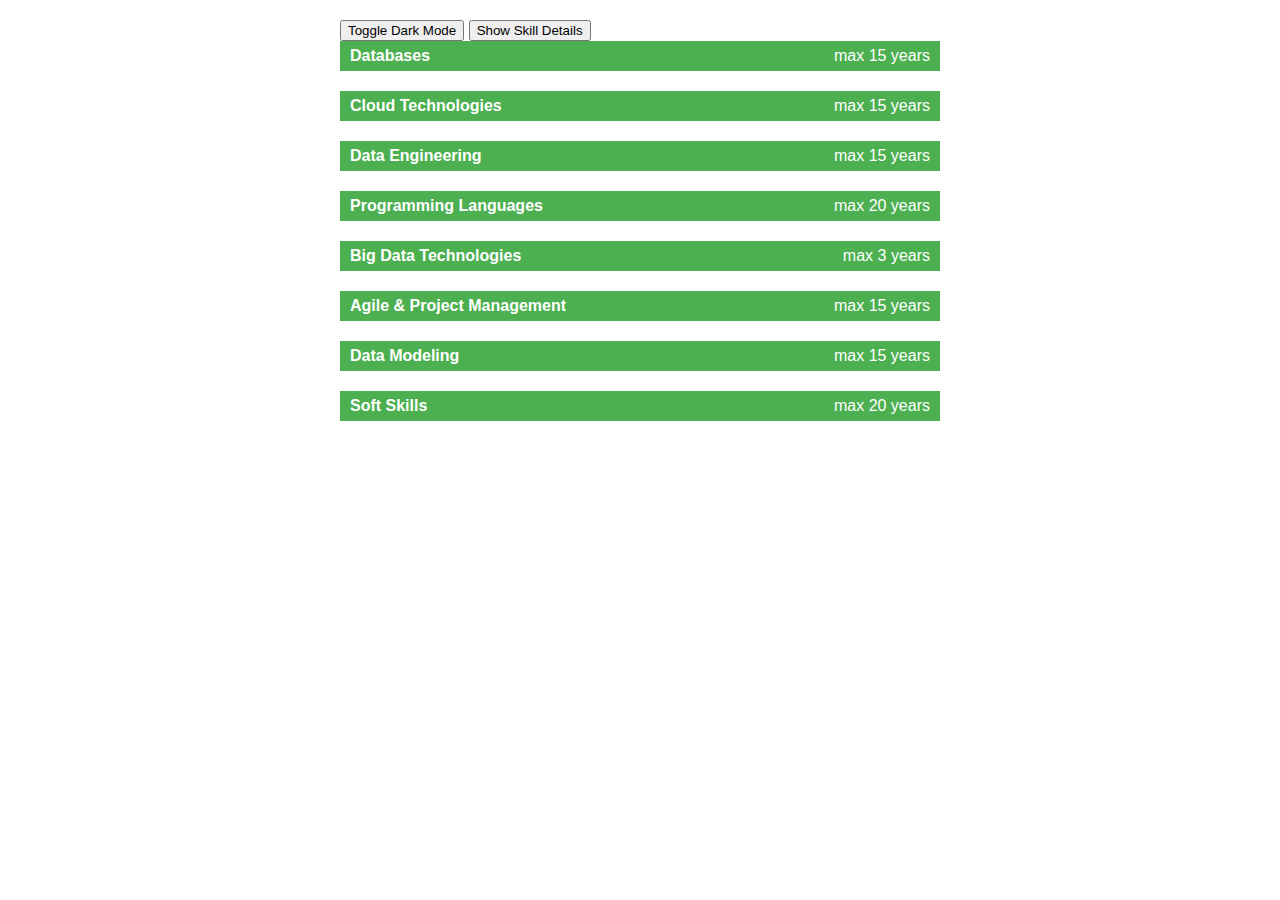
<file: index.html>
<!DOCTYPE html>
<html lang="en">
<head>
    <meta charset="UTF-8">
    <meta name="viewport" content="width=device-width, initial-scale=1.0">
    <title>Skills Matrix</title>
    <link rel="stylesheet" href="skills.css">
    <script defer src="skills.js"></script>
</head>
<body>
    <div class="controls">
        <button id="dark-mode-toggle">Toggle Dark Mode</button>
        <button id="show-details-toggle">Toggle Show Details</button>
    </div>
    <div id="skills-container"></div>
</body>
</html>
</file>
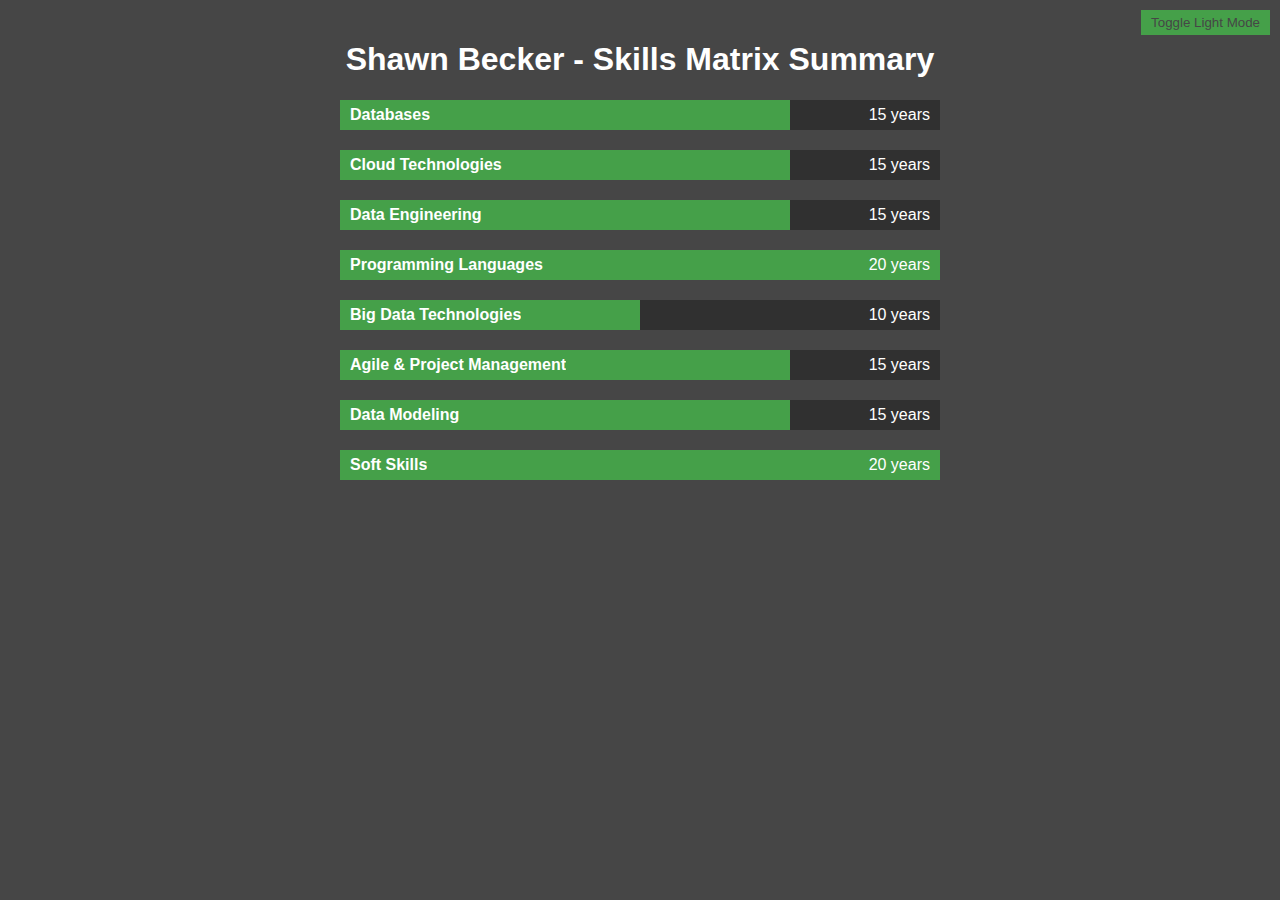
<file: static/Shawn Becker - Skills Matrix Summary Only compressed.html>
<!DOCTYPE html><html lang="en" class="dark-mode"><head> <meta charset="UTF-8"> <meta name="viewport" content="width=device-width, initial-scale=1.0"> <title>Shawn Becker - Skills Matrix Summary</title> <style> :root { --bg-color: #ffffff; --text-color: #333333; --bar-bg-color: #e0e0e0; --bar-fill-color: #4CAF50; } .dark-mode { --bg-color: #464646; --text-color: #ffffff; --bar-bg-color: #303030; --bar-fill-color: #45a049; } body { font-family: Arial, sans-serif; max-width: 600px; margin: 0 auto; padding: 20px; background-color: var(--bg-color); color: var(--text-color); } h1 { text-align: center; } .skill-category { margin-bottom: 20px; position: relative; } .skill-name { position: absolute; left: 10px; top: 50%; transform: translateY(-50%); z-index: 1; color: white; font-weight: bold; white-space: nowrap; overflow: hidden; text-overflow: ellipsis; max-width: calc(100% - 70px); } .skill-bar { width: 100%; height: 30px; background-color: var(--bar-bg-color); position: relative; } .skill-fill { height: 100%; background-color: var(--bar-fill-color); } .skill-years { position: absolute; right: 10px; top: 50%; transform: translateY(-50%); } .skill-details { display: none; margin-top: 5px; } ul { margin-top: 5px; margin-bottom: 0; padding-left: 20px; } .toggle-button { position: fixed; padding: 5px 10px; background-color: var(--bar-fill-color); color: var(--bg-color); border: none; cursor: pointer; } #mode-toggle { top: 10px; right: 10px; } #details-toggle { top: 50px; right: 10px; } </style></head><body> <button id="mode-toggle" class="toggle-button">Toggle Light Mode</button> <h1>Shawn Becker - Skills Matrix Summary</h1> <div id="skills-container"> <div class="skill-category"> <div class="skill-bar"> <div class="skill-fill" style="width: 75%;"></div> <span class="skill-name">Databases</span> <span class="skill-years">15 years</span> </div> </div> <div class="skill-category"> <div class="skill-bar"> <div class="skill-fill" style="width: 75%;"></div> <span class="skill-name">Cloud Technologies</span> <span class="skill-years">15 years</span> </div> </div> <div class="skill-category"> <div class="skill-bar"> <div class="skill-fill" style="width: 75%;"></div> <span class="skill-name">Data Engineering</span> <span class="skill-years">15 years</span> </div> </div> <div class="skill-category"> <div class="skill-bar"> <div class="skill-fill" style="width: 100%;"></div> <span class="skill-name">Programming Languages</span> <span class="skill-years">20 years</span> </div> </div> <div class="skill-category"> <div class="skill-bar"> <div class="skill-fill" style="width: 50%;"></div> <span class="skill-name">Big Data Technologies</span> <span class="skill-years">10 years</span> </div> </div> <div class="skill-category"> <div class="skill-bar"> <div class="skill-fill" style="width: 75%;"></div> <span class="skill-name">Agile & Project Management</span> <span class="skill-years">15 years</span> </div> </div> <div class="skill-category"> <div class="skill-bar"> <div class="skill-fill" style="width: 75%;"></div> <span class="skill-name">Data Modeling</span> <span class="skill-years">15 years</span> </div> </div> <div class="skill-category"> <div class="skill-bar"> <div class="skill-fill" style="width: 100%;"></div> <span class="skill-name">Soft Skills</span> <span class="skill-years">20 years</span> </div> </div> </div> <script> const modeToggle = document.getElementById('mode-toggle'); const detailsToggle = document.getElementById('details-toggle'); const body = document.body; const html = document.documentElement; const skillDetails = document.querySelectorAll('.skill-details'); modeToggle.addEventListener('click', () => { html.classList.toggle('dark-mode'); modeToggle.textContent = html.classList.contains('dark-mode') ? 'Toggle Light Mode' : 'Toggle Dark Mode'; }); </script></body></html>
</file>
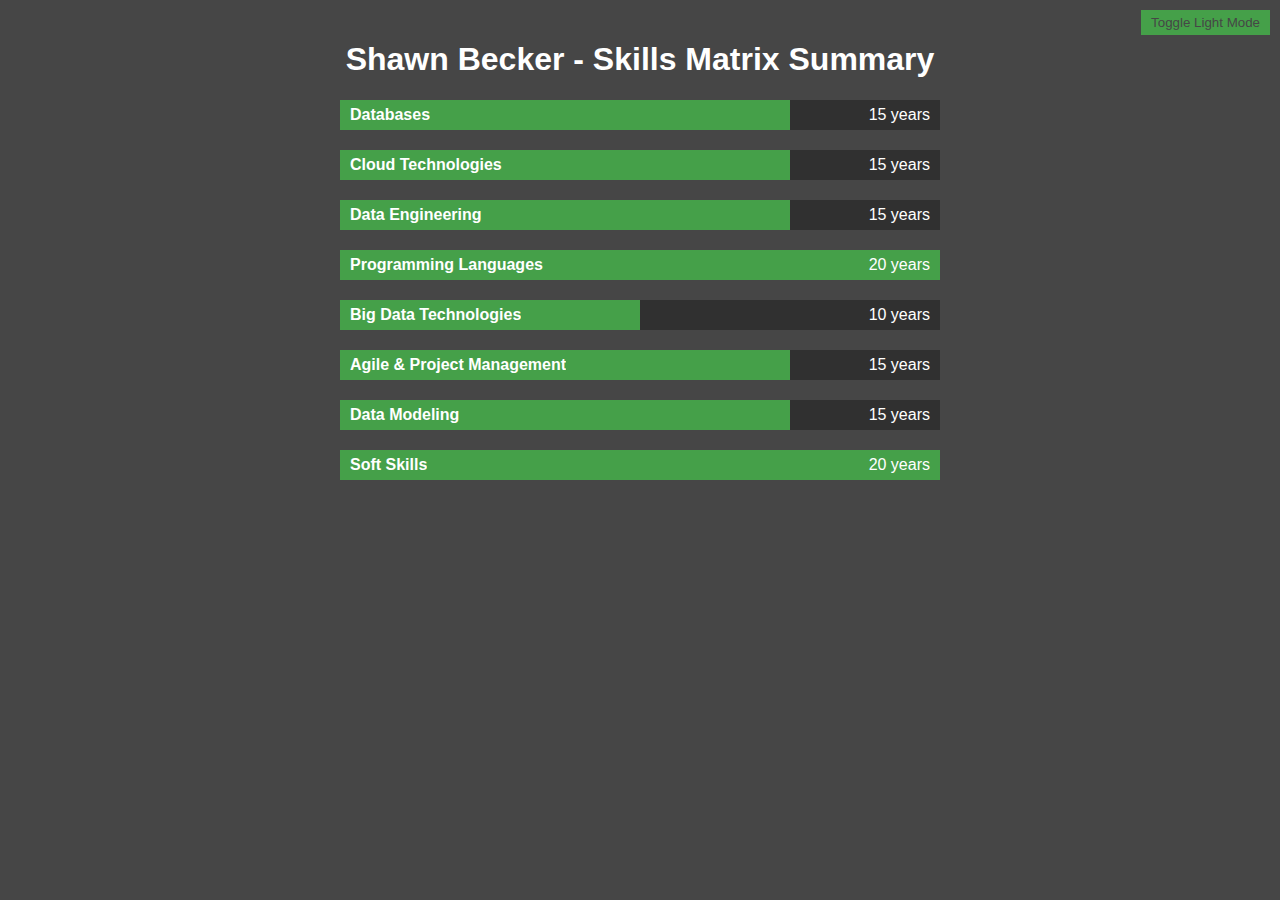
<file: static/Shawn Becker - Skills Matrix Summary Only.html>
<!DOCTYPE html>
<html lang="en" class="dk_md">
<head>
    <meta charset="UTF-8">
    <meta name="viewport" content="width=device-width, initial-scale=1.0">
    <title>Shawn Becker - Skills Matrix Summary</title>
    <style>
        :root {
            --bg-color: #ffffff;
            --text-color: #333333;
            --bar-bg-color: #e0e0e0;
            --bar-fill-color: #4CAF50;
        }
        .dk_md {
            --bg-color: #464646;
            --text-color: #ffffff;
            --bar-bg-color: #303030;
            --bar-fill-color: #45a049;
        }
        body {
            font-family: Arial, sans-serif;
            max-width: 600px;
            margin: 0 auto;
            padding: 20px;
            background-color: var(--bg-color);
            color: var(--text-color);
        }
        h1 {
            text-align: center;
        }
        .k_ctg {
            margin-bottom: 20px;
            position: relative;
        }
        .k_nm {
            position: absolute;
            left: 10px;
            top: 50%;
            transform: translateY(-50%);
            z-index: 1;
            color: white;
            font-weight: bold;
            white-space: nowrap;
            overflow: hidden;
            text-overflow: ellipsis;
            max-width: calc(100% - 70px);
        }
        .k_bar {
            width: 100%;
            height: 30px;
            background-color: var(--bar-bg-color);
            position: relative;
        }
        .k_fl {
            height: 100%;
            background-color: var(--bar-fill-color);
        }
        .k_yr {
            position: absolute;
            right: 10px;
            top: 50%;
            transform: translateY(-50%);
        }
        ul {
            margin-top: 5px;
            margin-bottom: 0;
            padding-left: 20px;
        }
        .tgl-btn {
            position: fixed;
            padding: 5px 10px;
            background-color: var(--bar-fill-color);
            color: var(--bg-color);
            border: none;
            cursor: pointer;
        }
        #md_tgl {
            top: 10px;
            right: 10px;
        }
    </style>
</head>
<body>
    <button id="md_tgl" class="tgl-btn">Toggle Light Mode</button>
    <h1>Shawn Becker - Skills Matrix Summary</h1>
    <div id="k-container">
        <div class="k_ctg">
            <div class="k_bar">
                <div class="k_fl" style="width: 75%;"></div>
                <span class="k_nm">Databases</span>
                <span class="k_yr">15 years</span>
            </div>
        </div>
        <div class="k_ctg">
            <div class="k_bar">
                <div class="k_fl" style="width: 75%;"></div>
                <span class="k_nm">Cloud Technologies</span>
                <span class="k_yr">15 years</span>
            </div>
        </div>
        <div class="k_ctg">
            <div class="k_bar">
                <div class="k_fl" style="width: 75%;"></div>
                <span class="k_nm">Data Engineering</span>
                <span class="k_yr">15 years</span>
            </div>
        </div>
        <div class="k_ctg">
            <div class="k_bar">
                <div class="k_fl" style="width: 100%;"></div>
                <span class="k_nm">Programming Languages</span>
                <span class="k_yr">20 years</span>
            </div>
        </div>
        <div class="k_ctg">
            <div class="k_bar">
                <div class="k_fl" style="width: 50%;"></div>
                <span class="k_nm">Big Data Technologies</span>
                <span class="k_yr">10 years</span>
            </div>
        </div>
        <div class="k_ctg">
            <div class="k_bar">
                <div class="k_fl" style="width: 75%;"></div>
                <span class="k_nm">Agile & Project Management</span>
                <span class="k_yr">15 years</span>
            </div>
        </div>
        <div class="k_ctg">
            <div class="k_bar">
                <div class="k_fl" style="width: 75%;"></div>
                <span class="k_nm">Data Modeling</span>
                <span class="k_yr">15 years</span>
            </div>
        </div>
        <div class="k_ctg">
            <div class="k_bar">
                <div class="k_fl" style="width: 100%;"></div>
                <span class="k_nm">Soft Skills</span>
                <span class="k_yr">20 years</span>
            </div>
        </div>
    </div>
    <script>
        const m_tg = document.getElementById('md_tgl');
        const body = document.body;
        const html = document.documentElement;

        m_tg.addEventListener('click', () => {
            html.classList.toggle('dk_md');
            m_tg.textContent = html.classList.contains('dk_md') ? 'Toggle Light Mode' : 'Toggle Dark Mode';
        });

    </script>
</body>
</html>
</file>
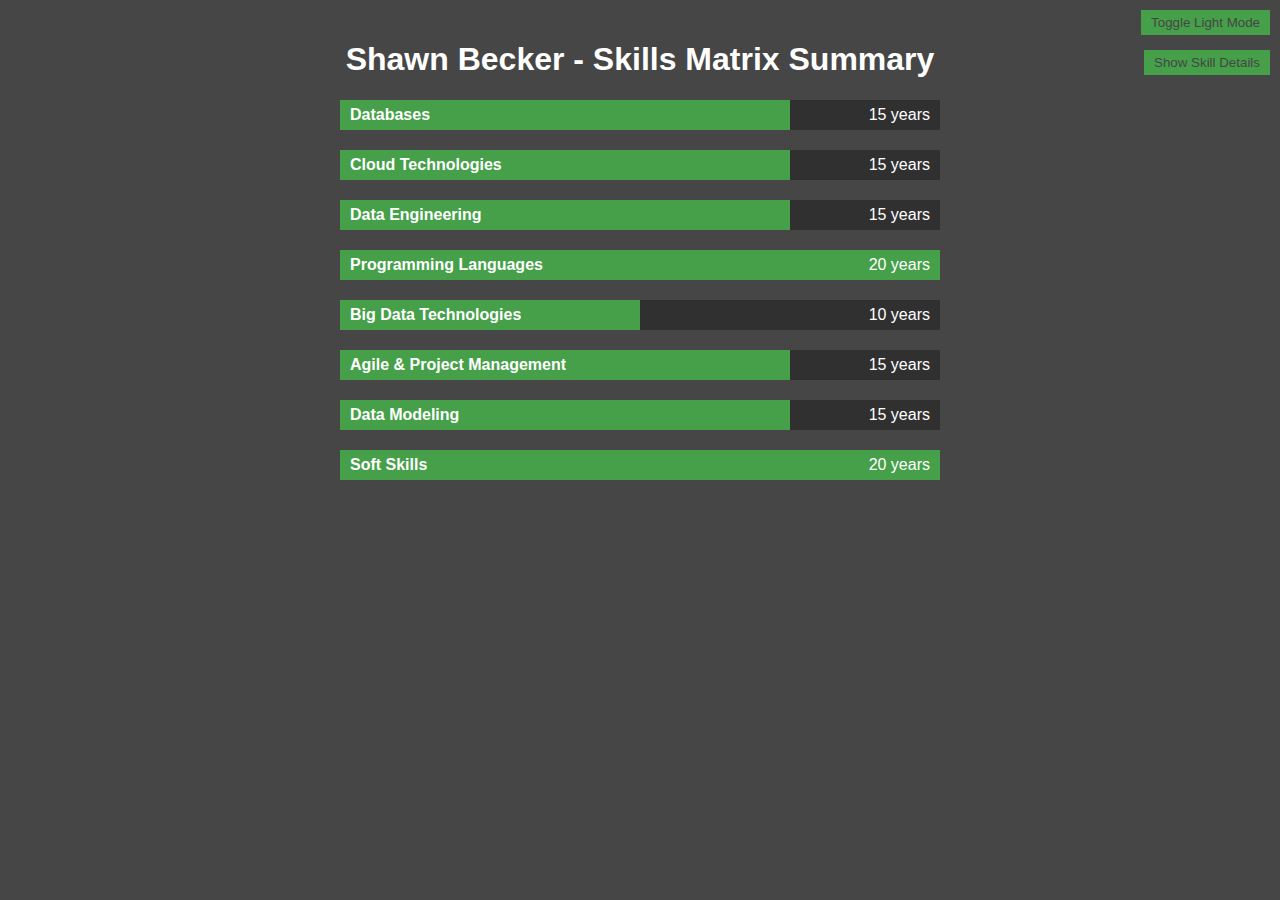
<file: static/Shawn Becker - Skills Matrix Summary.html>
<!DOCTYPE html>
<html lang="en" class="dark-mode">
<!-- https://www.textfixer.com/html/compress-html-compression.php -->

<head>
    <meta charset="UTF-8">
    <meta name="viewport" content="width=device-width, initial-scale=1.0">
    <title>Shawn Becker - Skills Matrix Summary</title>
    <style>
        :root {
            --bg-color: #ffffff;
            --text-color: #333333;
            --bar-bg-color: #e0e0e0;
            --bar-fill-color: #4CAF50;
        }

        .dark-mode {
            --bg-color: #464646;
            --text-color: #ffffff;
            --bar-bg-color: #303030;
            --bar-fill-color: #45a049;
        }

        body {
            font-family: Arial, sans-serif;
            max-width: 600px;
            margin: 0 auto;
            padding: 20px;
            background-color: var(--bg-color);
            color: var(--text-color);
        }

        h1 {
            text-align: center;
        }

        .skill-category {
            margin-bottom: 20px;
            position: relative;
        }

        .skill-name {
            position: absolute;
            left: 10px;
            top: 50%;
            transform: translateY(-50%);
            z-index: 1;
            color: white;
            font-weight: bold;
            white-space: nowrap;
            overflow: hidden;
            text-overflow: ellipsis;
            max-width: calc(100% - 70px);
        }

        .skill-bar {
            width: 100%;
            height: 30px;
            background-color: var(--bar-bg-color);
            position: relative;
        }

        .skill-fill {
            height: 100%;
            background-color: var(--bar-fill-color);
        }

        .skill-years {
            position: absolute;
            right: 10px;
            top: 50%;
            transform: translateY(-50%);
        }

        .skill-details {
            display: none;
            margin-top: 5px;
        }

        ul {
            margin-top: 5px;
            margin-bottom: 0;
            padding-left: 20px;
        }

        .toggle-button {
            position: fixed;
            padding: 5px 10px;
            background-color: var(--bar-fill-color);
            color: var(--bg-color);
            border: none;
            cursor: pointer;
        }

        #mode-toggle {
            top: 10px;
            right: 10px;
        }

        #details-toggle {
            top: 50px;
            right: 10px;
        }
    </style>
</head>

<body>
    <button id="mode-toggle" class="toggle-button">Toggle Light Mode</button>
    <button id="details-toggle" class="toggle-button">Show Skill Details</button>
    <h1>Shawn Becker - Skills Matrix Summary</h1>
    <div id="skills-container">
        <div class="skill-category">
            <div class="skill-bar">
                <div class="skill-fill" style="width: 75%;"></div>
                <span class="skill-name">Databases</span>
                <span class="skill-years">15 years</span>
            </div>
            <ul class="skill-details">
                <li><span class="skill-detail-name">Relational (PostgreSQL, MySQL, Oracle, SQLServer)</span><span
                        class="skill-detail-years">20</span></li>
                <li><span class="skill-detail-name">Warehouse OLAP (Redshift columnar)</span><span
                        class="skill-detail-years">20</span></li>
                <li><span class="skill-detail-name">Dimensional (StarSchema, Type 2 SCD)</span><span
                        class="skill-detail-years">20</span></li>
                <li><span class="skill-detail-name">Snowflake - Hybrid</span><span class="skill-detail-years">20</span>
                </li>
                <li><span class="skill-detail-name">NoSQL (AWS DynamoDB, Redis, ElasticSearch)</span><span
                        class="skill-detail-years">20</span></li>
                <li><span class="skill-detail-name">Graph (Neo4j, AWS Neptune)</span><span
                        class="skill-detail-years">20</span></li>
                <li><span class="skill-detail-name">RDBMS best practices</span><span
                        class="skill-detail-years">20</span></li>
                <li><span class="skill-detail-name">Database performance tuning</span><span
                        class="skill-detail-years">20</span></li>
                <li><span class="skill-detail-name">Databricks (Medallion Architecture, Delta Lake,
                        Lakehouse)</span><span class="skill-detail-years">20</span></li>
            </ul>
        </div>
        <div class="skill-category">
            <div class="skill-bar">
                <div class="skill-fill" style="width: 75%;"></div>
                <span class="skill-name">Cloud Technologies</span>
                <span class="skill-years">15 years</span>
            </div>
            <ul class="skill-details">
                <li>AWS (extensive experience)</li>
                <li>GCP</li>
                <li>Azure</li>
                <li>Cloud migrations</li>
                <li>Cloud data warehouse concepts</li>
                <li>AWS Lambda Functions</li>
                <li>AWS CloudWatch</li>
            </ul>
        </div>
        <div class="skill-category">
            <div class="skill-bar">
                <div class="skill-fill" style="width: 75%;"></div>
                <span class="skill-name">Data Engineering</span>
                <span class="skill-years">15 years</span>
            </div>
            <ul class="skill-details">
                <li>ETL tools</li>
                <li>Data ingestion and analytics</li>
                <li>Structured and unstructured data handling</li>
                <li>Data warehousing concepts</li>
                <li>Data pipeline design and implementation</li>
                <li>Data flow planning</li>
                <li>Troubleshooting data systems</li>
                <li>Data quality management and governance</li>
                <li>Apache Airflow, dbt</li>
                <li>Business Intelligence (BI) concepts</li>
                <li>System integrations</li>
                <li>AWS DataPipeline, Glue, Step Functions</li>
                <li>DataDog</li>
            </ul>
        </div>
        <div class="skill-category">
            <div class="skill-bar">
                <div class="skill-fill" style="width: 100%;"></div>
                <span class="skill-name">Programming Languages</span>
                <span class="skill-years">20 years</span>
            </div>
            <ul class="skill-details">
                <li>SQL</li>
                <li>Python</li>
                <li>Java</li>
                <li>C</li>
                <li>Linux/Unix command line</li>
                <li>RESTful APIs</li>
                <li>Version control systems (e.g., Git)</li>
                <li>Software development life cycle (SDLC)</li>
                <li>Code review</li>
                <li>Software testing and quality assurance</li>
            </ul>
        </div>
        <div class="skill-category">
            <div class="skill-bar">
                <div class="skill-fill" style="width: 50%;"></div>
                <span class="skill-name">Big Data Technologies</span>
                <span class="skill-years">10 years</span>
            </div>
            <ul class="skill-details">
                <li>AWS Kinesis Data Streams</li>
                <li>AWS Elastic MapReduce</li>
                <li>Apache PySpark</li>
                <li>Jupyter, Pandas, PyTorch, Numpy, SciPy</li>
                <li>Matplotlib, Seaborn, Plotly</li>
            </ul>
        </div>
        <div class="skill-category">
            <div class="skill-bar">
                <div class="skill-fill" style="width: 75%;"></div>
                <span class="skill-name">Agile & Project Management</span>
                <span class="skill-years">15 years</span>
            </div>
            <ul class="skill-details">
                <li>Agile methodologies</li>
                <li>Scrum framework (Certified Scrum Master)</li>
                <li>Project management</li>
                <li>Team collaboration</li>
                <li>Time management</li>
            </ul>
        </div>
        <div class="skill-category">
            <div class="skill-bar">
                <div class="skill-fill" style="width: 75%;"></div>
                <span class="skill-name">Data Modeling</span>
                <span class="skill-years">15 years</span>
            </div>
            <ul class="skill-details">
                <li>Object modeling (UMLs with business)</li>
                <li>Data modeling (ERDs with developers)</li>
                <li>Relational data modeling (OLTP - Tables, Transactions, 3NF)</li>
                <li>Multi-dimensional data modeling (OLAP - Facts, Dimensions, 1NF)</li>
            </ul>
        </div>
        <div class="skill-category">
            <div class="skill-bar">
                <div class="skill-fill" style="width: 100%;"></div>
                <span class="skill-name">Soft Skills</span>
                <span class="skill-years">20 years</span>
            </div>
            <ul class="skill-details">
                <li>Business requirements analysis</li>
                <li>Technical requirements documentation</li>
                <li>Problem-solving skills</li>
                <li>Analytical thinking</li>
                <li>Communication skills (written and verbal)</li>
                <li>Attention to detail</li>
                <li>Continuous learning (keeping up with new technologies)</li>
                <li>Data security and privacy concepts</li>
            </ul>
        </div>
    </div>
    <script>
        const modeToggle = document.getElementById('mode-toggle');
        const detailsToggle = document.getElementById('details-toggle');
        const body = document.body;
        const html = document.documentElement;
        const skillDetails = document.querySelectorAll('.skill-details');

        modeToggle.addEventListener('click', () => {
            html.classList.toggle('dark-mode');
            modeToggle.textContent = html.classList.contains('dark-mode') ? 'Toggle Light Mode' : 'Toggle Dark Mode';
        });

        detailsToggle.addEventListener('click', () => {
            const isHidden = skillDetails[ 0 ].style.display === 'none' || skillDetails[ 0 ].style.display === '';

            skillDetails.forEach(detail => {
                detail.style.display = isHidden ? 'block' : 'none';
            });

            detailsToggle.textContent = isHidden ? 'Hide Skill Details' : 'Show Skill Details';
        });

        // Initial setup to ensure correct state
        skillDetails.forEach(detail => {
            detail.style.display = 'none';
        });
        detailsToggle.textContent = 'Show Skill Details';
    </script>
</body>

</html>
</file>
<file: skills.css>
:root {
    --bg-color: #ffffff;
    --text-color: #333333;
    --bar-bg-color: #e0e0e0;
    --bar-fill-color: #4CAF50;
}

.dark-mode {
    --bg-color: #464646;
    --text-color: #ffffff;
    --bar-bg-color: #303030;
    --bar-fill-color: #45a049;
}

body {
    font-family: Arial, sans-serif;
    max-width: 600px;
    margin: 0 auto;
    padding: 20px;
    background-color: var(--bg-color);
    color: var(--text-color);
}

h1 {
    text-align: center;
}

.skill-category {
    margin-bottom: 20px;
    position: relative;
}

.skill-name {
    position: absolute;
    left: 10px;
    top: 50%;
    transform: translateY(-50%);
    z-index: 1;
    color: white;
    font-weight: bold;
    white-space: nowrap;
    overflow: hidden;
    text-overflow: ellipsis;
    max-width: calc(100% - 70px);
}

.skill-bar {
    width: 100%;
    height: 30px;
    background-color: var(--bar-bg-color);
    position: relative;
}

.skill-fill {
    height: 100%;
    background-color: var(--bar-fill-color);
}

.skill-years {
    position: absolute;
    right: 10px;
    top: 50%;
    transform: translateY(-50%);
    color: white;
}
.skill-details {
    display: none;
    margin-top: 5px;
}

.skill-details li {
    display: flex; /* Make li elements block-level to stretch to the right-most side */
    justify-content: space-between; /* Ensure space between the name and years */
    align-items: center; /* Align items vertically in the center */
    margin-bottom: 2px; /* Adjust this value to decrease vertical spacing */
    padding: 0; /* Remove any default padding */

}
.skill-detail-name {
    flex: 1; /* Allow the name to take up available space */
}

.skill-detail-years {
    text-align: right;
    flex: 0; /* Prevent the years from stretching */
    display: block; /* Ensure it takes up the full width of the parent li */
    white-space: nowrap;
}

ul {
    margin-top: 5px;
    margin-bottom: 0;
    padding-left: 20px;
}

.toggle-button {
    position: fixed;
    padding: 5px 10px;
    background-color: var(--bar-fill-color);
    color: var(--bg-color);
    border: none;
    cursor: pointer;
}

#mode-toggle {
    top: 10px;
    right: 10px;
}

#details-toggle {
    top: 50px;
    right: 10px;
}
</file>
